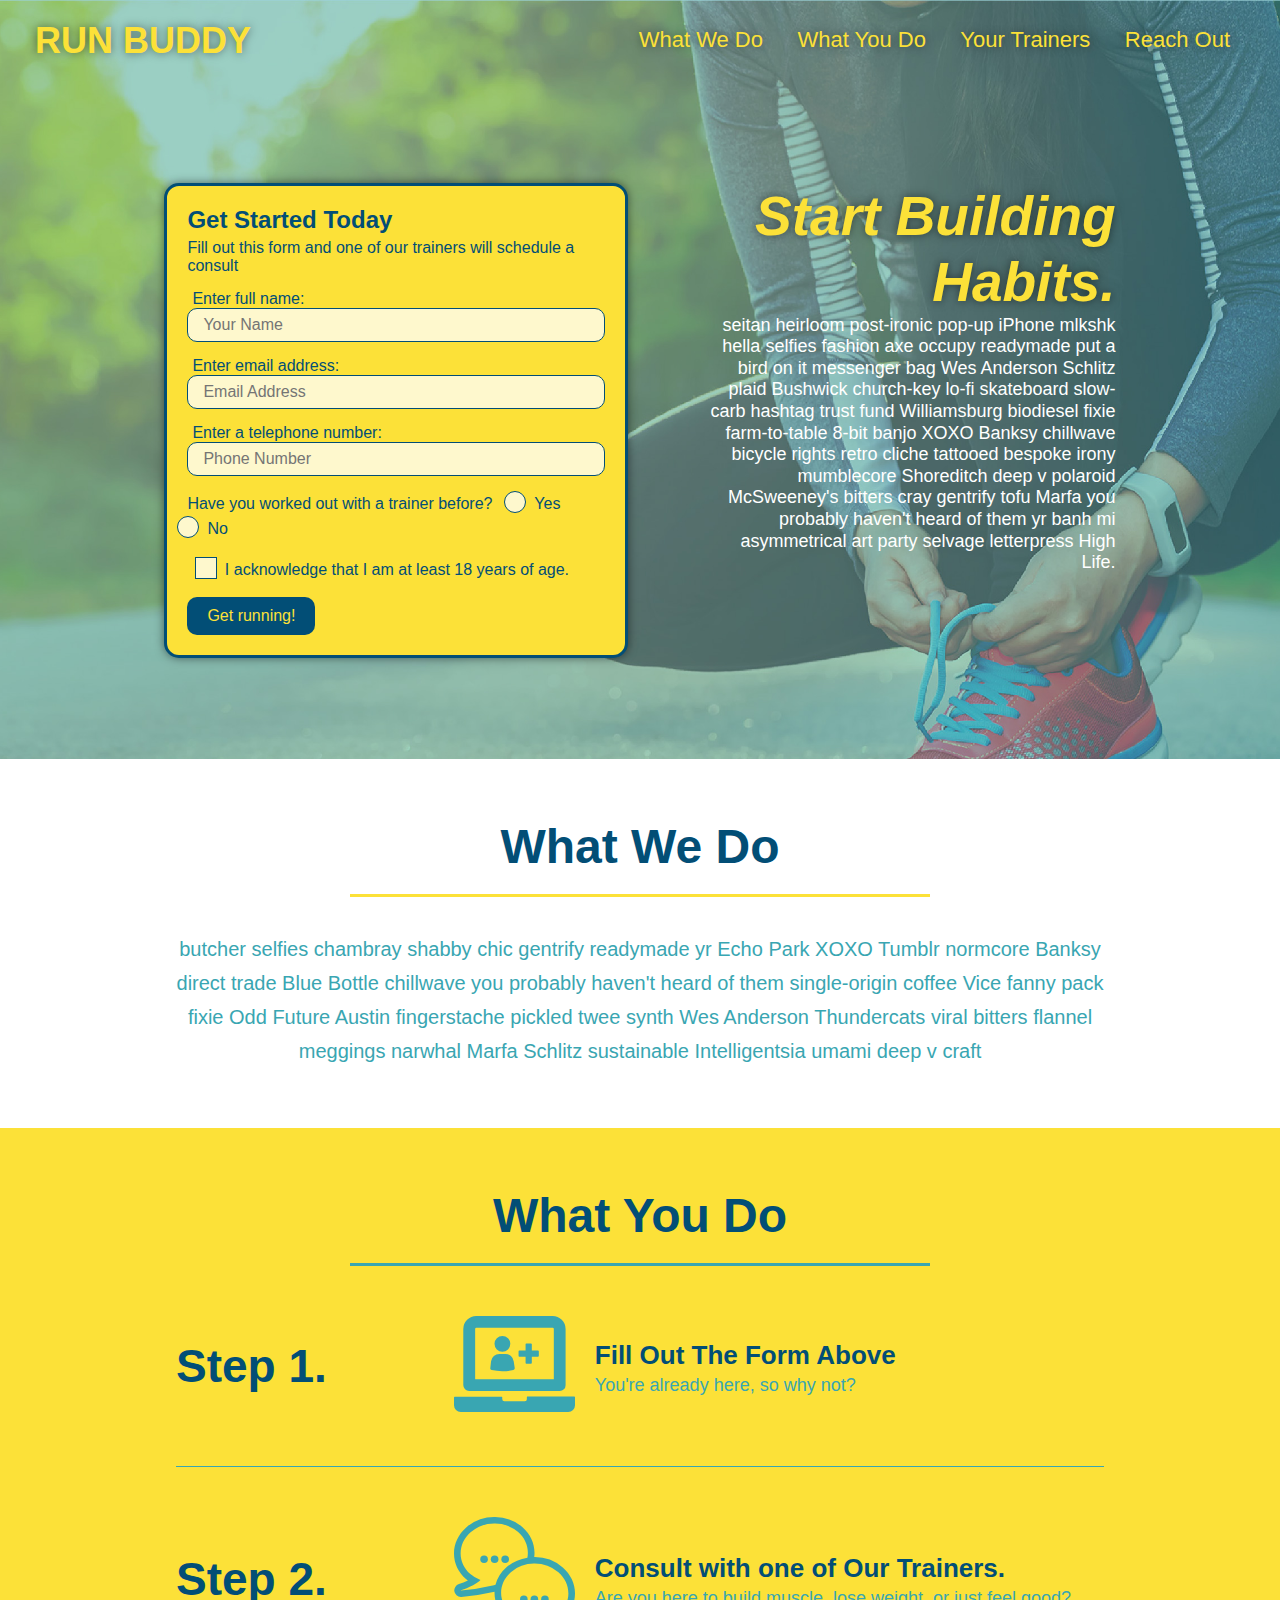
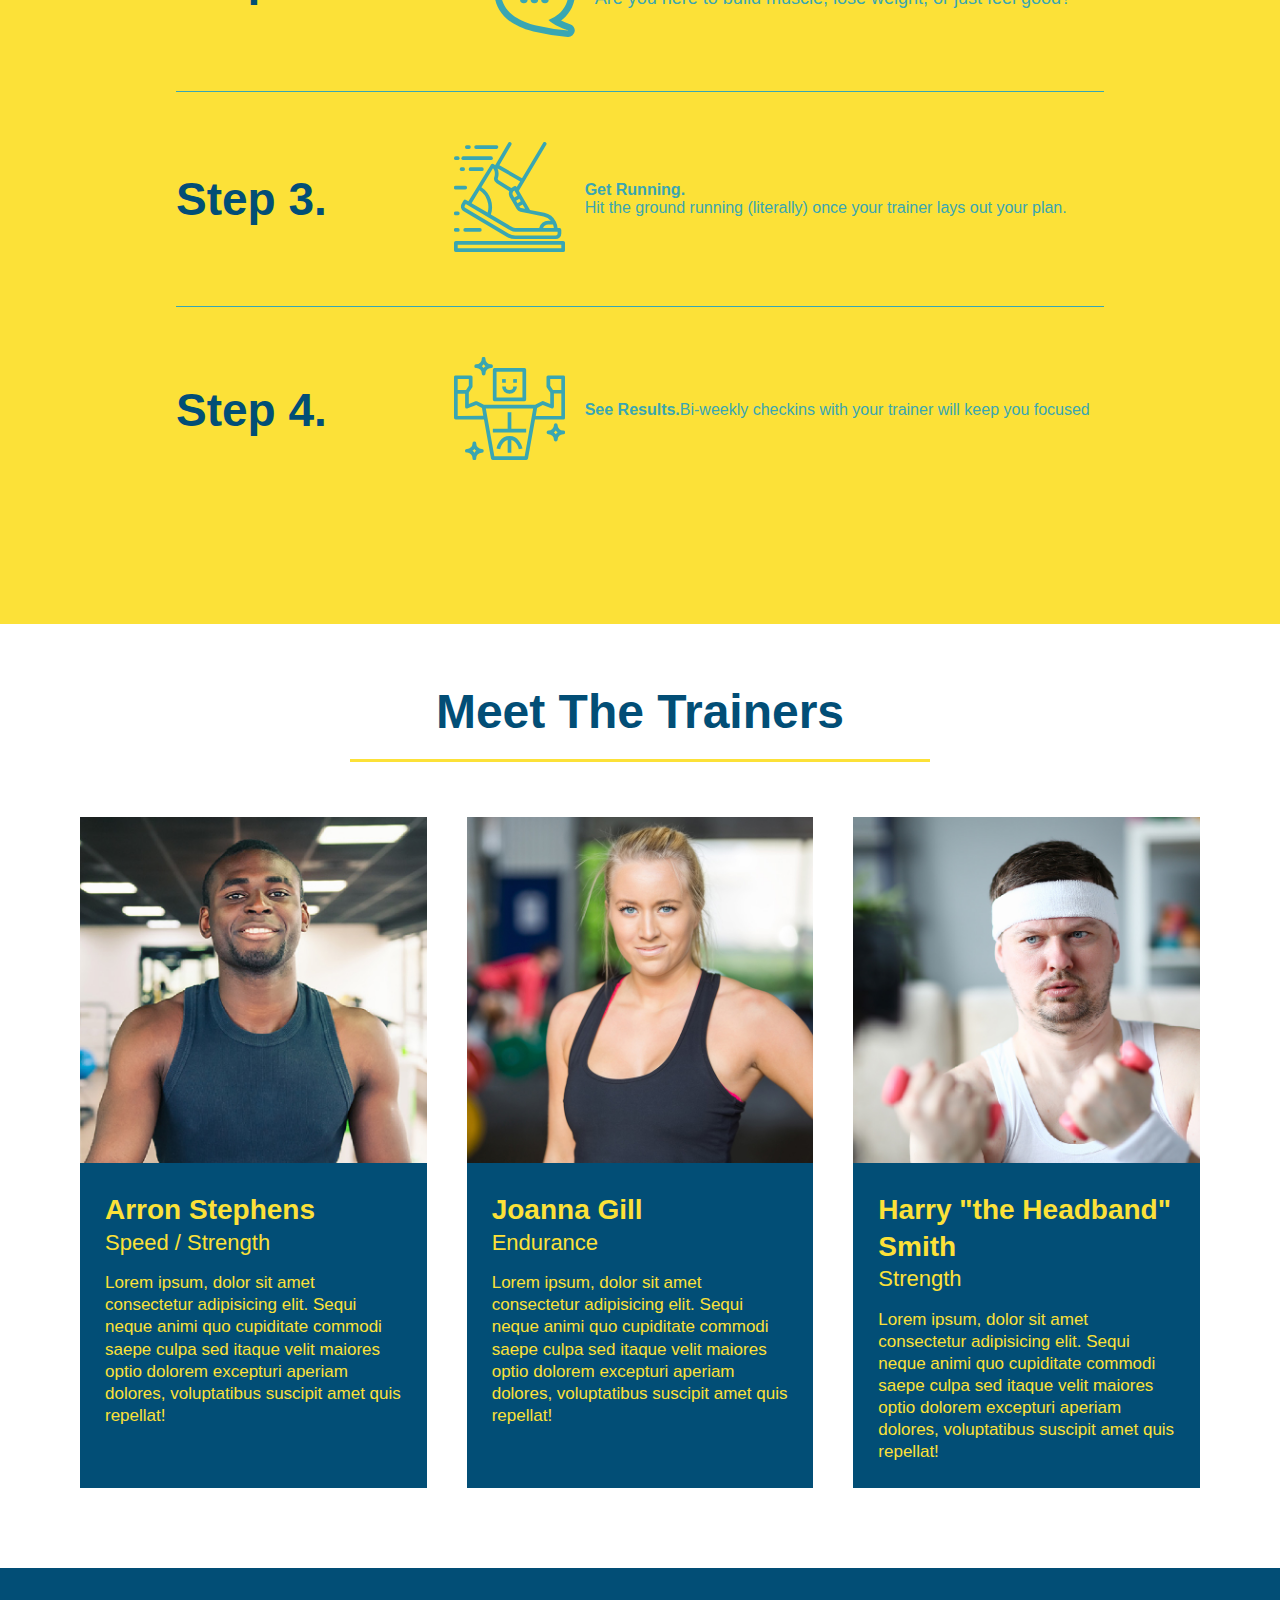
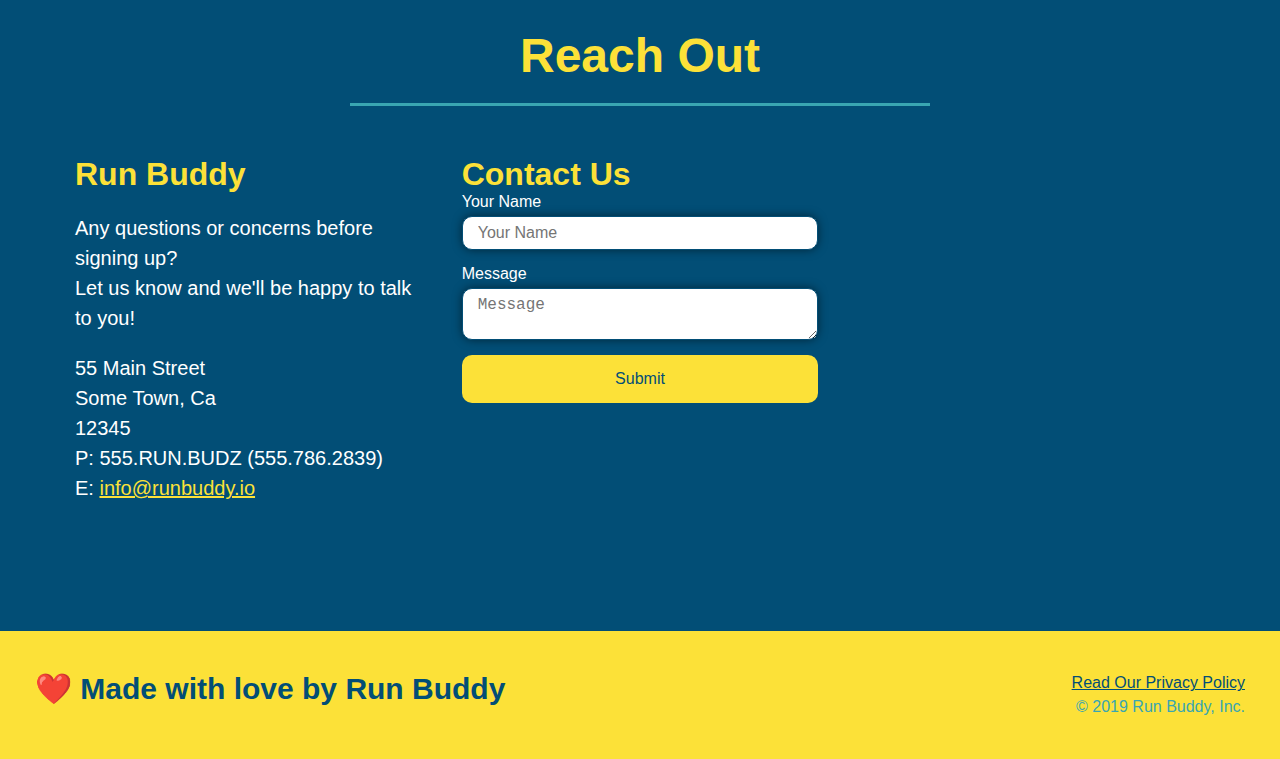
<file: index.html>
<!DOCTYPE html>
<!--Jazmyne Bradley-->
<html lang = "en">
    <head>
        <meta charset="UTF-8"/>
        <title>Run Buddy</title>
        <link rel="stylesheet" href="./assets/css/style.css"/>
        <meta name = "viewport" content="width=device-width, initial-scale=1.0"/>
    </head>
    <body>
        <!--Navigation -->
        <header>
        <h1>
            <a href="/"> RUN BUDDY </a>
        </h1>
        <nav>
            <!-- Unordered list element -->
            <ul>
              <!-- List item element-->
              <li>
                <!-- Anchor element -->
                <a href="#what-we-do">What We Do</a>
              </li>
              <li>
                <a href="#what-you-do">What You Do</a>
              </li>
              <li>
                <a href="#your-trainers">Your Trainers</a>
              </li>
              <li>
                <a href="#reach-out">Reach Out</a>
              </li>
            </ul>
        </nav>
        </header>

        <section class = "hero">
            <div class ="hero-form">
              <h3>Get Started Today</h3>
              <p>Fill out this form and one of our trainers will schedule a consult</p>
            <!--Form Element-->
            <form>
                <label for = "name">Enter full name:</label>
                <input type="text" placeholder="Your Name" name = "name" id = "name" class="form-input"/>
                <label for="email">Enter email address:</label>
                <input type="text" placeholder="Email Address" name = "email" id = "email" class="form-input"/>
                <label for="phone">Enter a telephone number:</label>
                <input type = "text" placeholder="Phone Number" name="phone" id="phone" class="form-input"/>
                <p>
                    Have you worked out with a trainer before?
                    <span class="radio-wrapper">
                      <input type="radio" name="trainer-confirm" id="trainer-yes" />
                      <label for="trainer-yes">Yes</label>
                    </span>
                    <span class="radio-wrapper">
                      <input type="radio" name="trainer-confirm" id="trainer-no" />
                      <label for="trainer-no">No</label>
                    </span>
                  </p>
                  <p>
                    <span class="checkbox-wrapper">
                      <input type="checkbox" name="age-confirm" id="checkbox" />
                      <label for="checkbox">I acknowledge that I am at least 18 years of age.</label>
                    </span>
                  </p>
                  <button type="submit">
                    Get running!
                  </button>
            </form>
            </div>
            <div class="hero-cta">
                <h2>Start Building Habits.</h2>
                <p>
                  seitan heirloom post-ironic pop-up iPhone mlkshk hella selfies fashion axe occupy readymade put a bird on it messenger bag Wes Anderson Schlitz plaid Bushwick church-key lo-fi skateboard slow-carb hashtag trust fund Williamsburg biodiesel fixie farm-to-table 8-bit banjo XOXO Banksy chillwave bicycle rights retro cliche tattooed bespoke irony mumblecore Shoreditch deep v polaroid McSweeney's bitters cray gentrify tofu Marfa you probably haven't heard of them yr banh mi asymmetrical art party selvage letterpress High Life.
                </p>
              </div>
          </section>

        

        <!-- "What We Do" Section -->
        <section id="what-we-do" class="intro">
            <div class ="flex-row">
                <h2 class="section-title primary-border">What We Do</h2>
            </div>
            <div class = "flex-row">
                <p>
                    butcher selfies chambray shabby chic gentrify readymade yr Echo Park XOXO Tumblr normcore Banksy direct trade Blue Bottle chillwave you probably haven't heard of them single-origin coffee Vice fanny pack fixie Odd Future Austin fingerstache pickled twee synth Wes Anderson Thundercats viral bitters flannel meggings narwhal Marfa Schlitz sustainable Intelligentsia umami deep v craft
                </p>
            </div>
        </section>
        
        <!-- "What You Do" section -->
        <section id="what-you-do" class = "steps">
            <div class="flex row">
                <h2 class = "section-title secondary-border">What You Do</h2>
            </div>

            <div class="step">
                <h3>Step 1.</h3>
                <div class="step-info">
                  <div class="step-img">
                    <img src="./assets/images/step-1.svg" alt="" />
                  </div>
                  <div class="step-text">
                    <h4>Fill Out The Form Above</h4>
                    <p>You're already here, so why not?</p>
                  </div>
                </div>
            </div>

            <div class = "step">
                <h3>Step 2.</h3>
                <div class = "step-info">
                    <div class = "step-img">
                        <img src="./assets/images/step-2.svg" alt="" />
                    </div>
                <div class = "step-text">
                    <h4>Consult with one of Our Trainers.</h4>
                    <p>Are you here to build muscle, lose weight, or just feel good?</p>
                </div>
                </div>
            </div>

            <div class = "step">
                <h3>Step 3.</h3>
                <div class = "step-info">
                    <div class = "step-img">
                        <img src="./assets/images/step-3.svg" alt="" />
                    </div>
                    <div class = "step-info">
                        <h4>Get Running.</h4>
                        <p>Hit the ground running (literally) once your trainer lays out your plan.</p>
                    </div>
                </div>
            </div>

            <div class = "step">
                <h3>Step 4.</h3>
                <div class = "step-info">
                    <div class = "step-img">
                        <img src="./assets/images/step-4.svg" alt="" />
                    </div>
                    <div class = "step-info">
                        <h4>See Results.</h4>
                        <p>Bi-weekly checkins with your trainer will keep you focused</p>
                    </div>
                </div>
            </div>
        </section>

        <!--"Meet The Trainers" section-->
        <section id="your-trainers">
            <div class = "flex-row">
                <h2 class="section-title primary-border">Meet The Trainers</h2>
            </div>
            <!--First Trainer Bio-->
            <div class = "trainers">
            <article class="trainer">
                <img src="./assets/images/trainer-1.jpg" alt="Arron Stephens in his workout clothes, ready to pump iron" />
                <div class="trainer-bio">
                  <h3 class = "trainer-name">Arron Stephens</h3>
                  <h4 class = "trainer-role">Speed / Strength</h4>
                  <p>
                    Lorem ipsum, dolor sit amet consectetur adipisicing elit. Sequi neque animi quo cupiditate commodi saepe culpa sed
                    itaque velit maiores optio dolorem excepturi aperiam dolores, voluptatibus suscipit amet quis repellat!
                  </p>
                </div>
              </article>
            <!-- second trainer bio -->
            <article class="trainer">
                <img src="./assets/images/trainer-2.jpg" alt="Joanna Gill cooling off after a workout" />
                <div class="trainer-bio">
                    <h3 class = "trainer-name">Joanna Gill</h3>
                    <h4 class = "trainer-role">Endurance</h4>
                    <p>
                    Lorem ipsum, dolor sit amet consectetur adipisicing elit. Sequi neque animi quo cupiditate commodi saepe culpa sed
                    itaque velit maiores optio dolorem excepturi aperiam dolores, voluptatibus suscipit amet quis repellat!
                    </p>
                </div>
                </article>
  
            <!-- third trainer bio -->
            <article class="trainer">
            <img src="./assets/images/trainer-3.jpg" alt="Harry Smith wearing a headband and lifting comically small pink weights" />
                <div class="trainer-bio">
                    <h3 class = "trainer-name">Harry "the Headband" Smith</h3>
                    <h4 class = "trainer-role">Strength</h4>
                    <p>
                    Lorem ipsum, dolor sit amet consectetur adipisicing elit. Sequi neque animi quo cupiditate commodi saepe culpa sed
                    itaque velit maiores optio dolorem excepturi aperiam dolores, voluptatibus suscipit amet quis repellat!
                    </p>
                </div>
            </article>
            </div>
            
        </section>

        <!-- "Reach Out" Section-->
        <section id= "reach-out" class = "contact">
            <div class = "flex-row">
                <h2 class="section-title secondary-border">Reach Out</h2>
            </div>
                <div class = "contact-info">
                    <div>
                        <h3>Run Buddy</h3>
                        <p>
                        Any questions or concerns before signing up?
                        <br />
                        Let us know and we'll be happy to talk to you!
                        </p>
                <address>
                    55 Main Street <br/>
                    Some Town, Ca <br/>
                    12345<br />
                    P: 555.RUN.BUDZ (555.786.2839)<br/>
                    E: <a href="mailto:info@runbuddy.io">info@runbuddy.io</a>
                  </address>
                  </div>
                  <div class="contact-form">
                    <h3>Contact Us</h3>
                    <form>
                       <label for="contact-name">Your Name</label>
                       <input type="text" id="contact-name" placeholder="Your Name" />
                  
                       <label for="contact-message">Message</label>
                       <textarea id="contact-message" placeholder="Message"></textarea>
                  
                       <button type="submit">Submit</button>
                      </form>
                  </div>
                  <iframe src="https://www.google.com/maps/embed?pb=!1m18!1m12!1m3!1d3147.1079747227936!2d-120.42364418397035!3d37.92790791110593!2m3!1f0!2f0!3f0!3m2!1i1024!2i768!4f13.1!3m3!1m2!1s0x8090c49129b6ac57%3A0xb56c7eb95a2cd8bd!2sMain%20St%2C%20California%2095327!5e0!3m2!1sen!2sus!4v1616426329495!5m2!1sen!2sus"
                    frameborder="0" style="border:0"></iframe>
              </div>
        </section>

        <!-- footer -->
        <footer>
            <h2>❤️ Made with love by Run Buddy</h2>
            <div>
                <a href="./privacy-policy.html">Read Our Privacy Policy</a><br />
                &copy; 2019 Run Buddy, Inc.
              </div>
        </footer>
           
    </body>
</html>
</file>
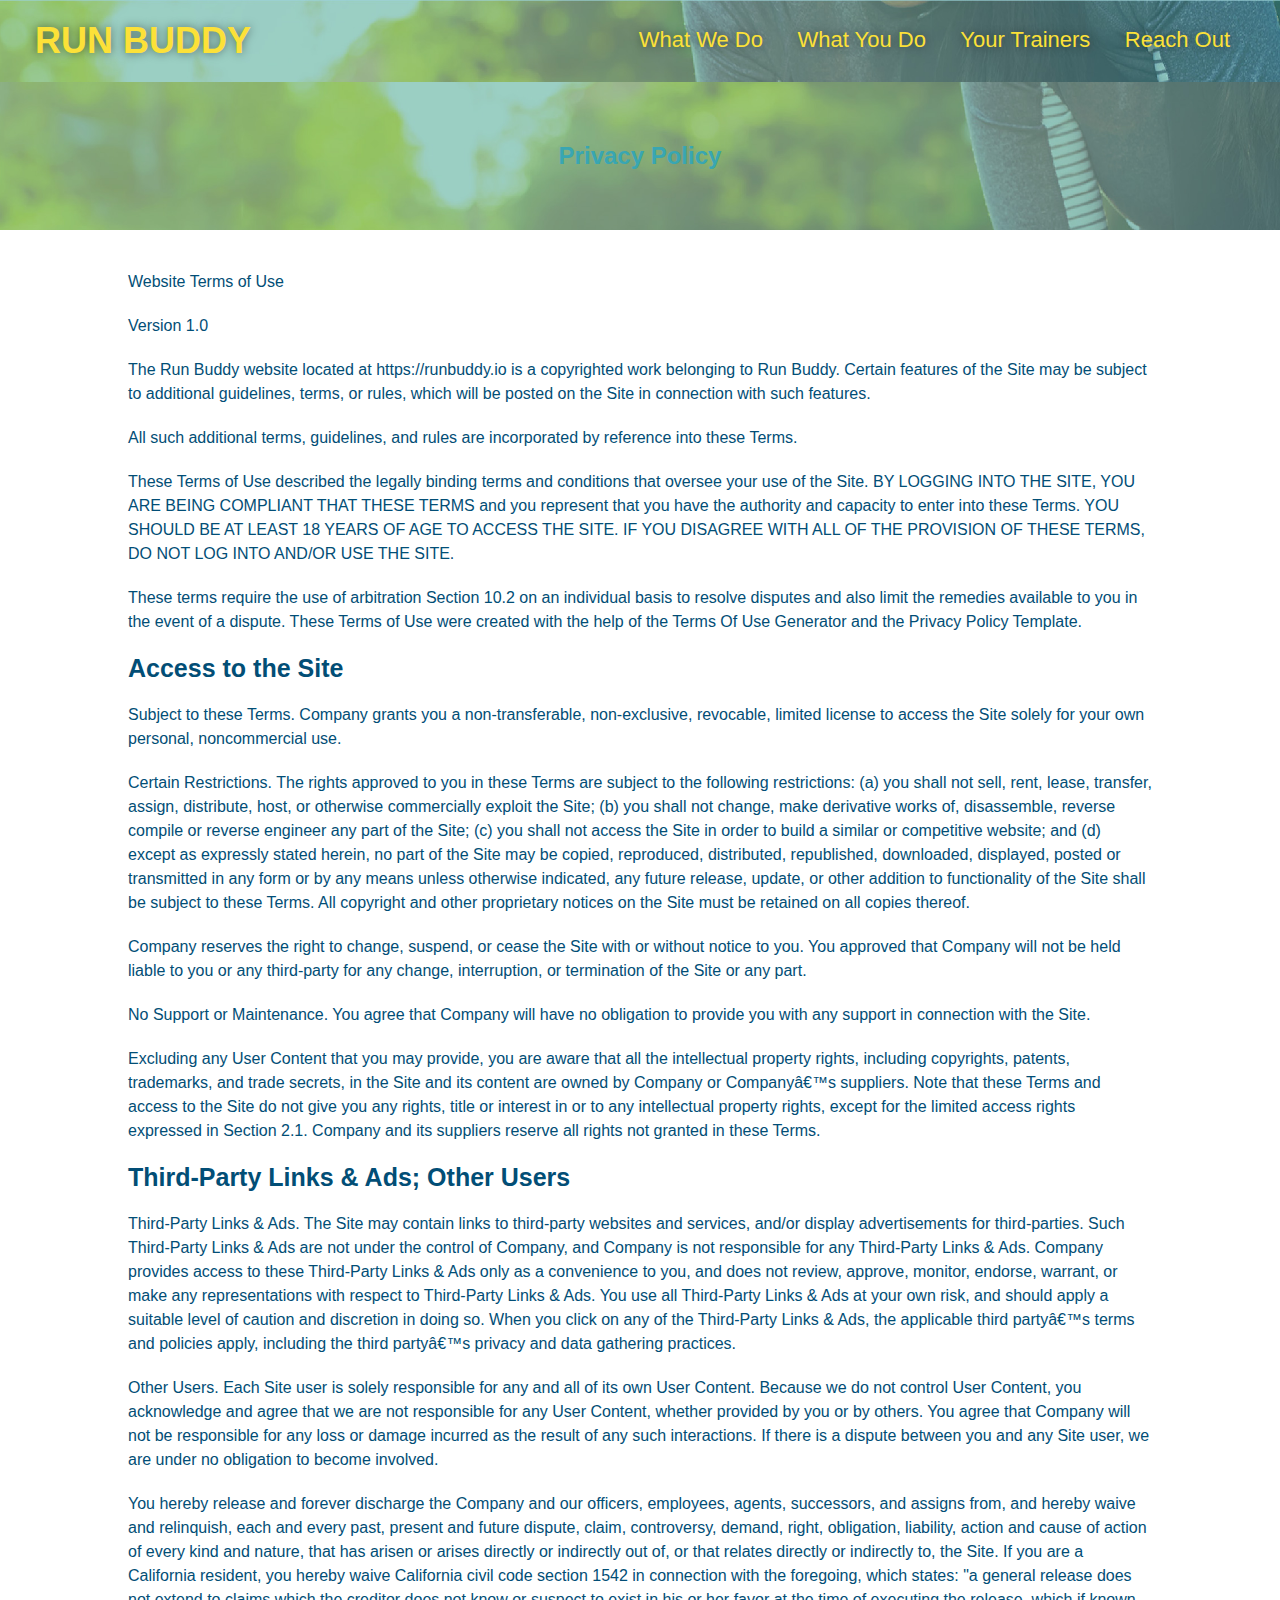
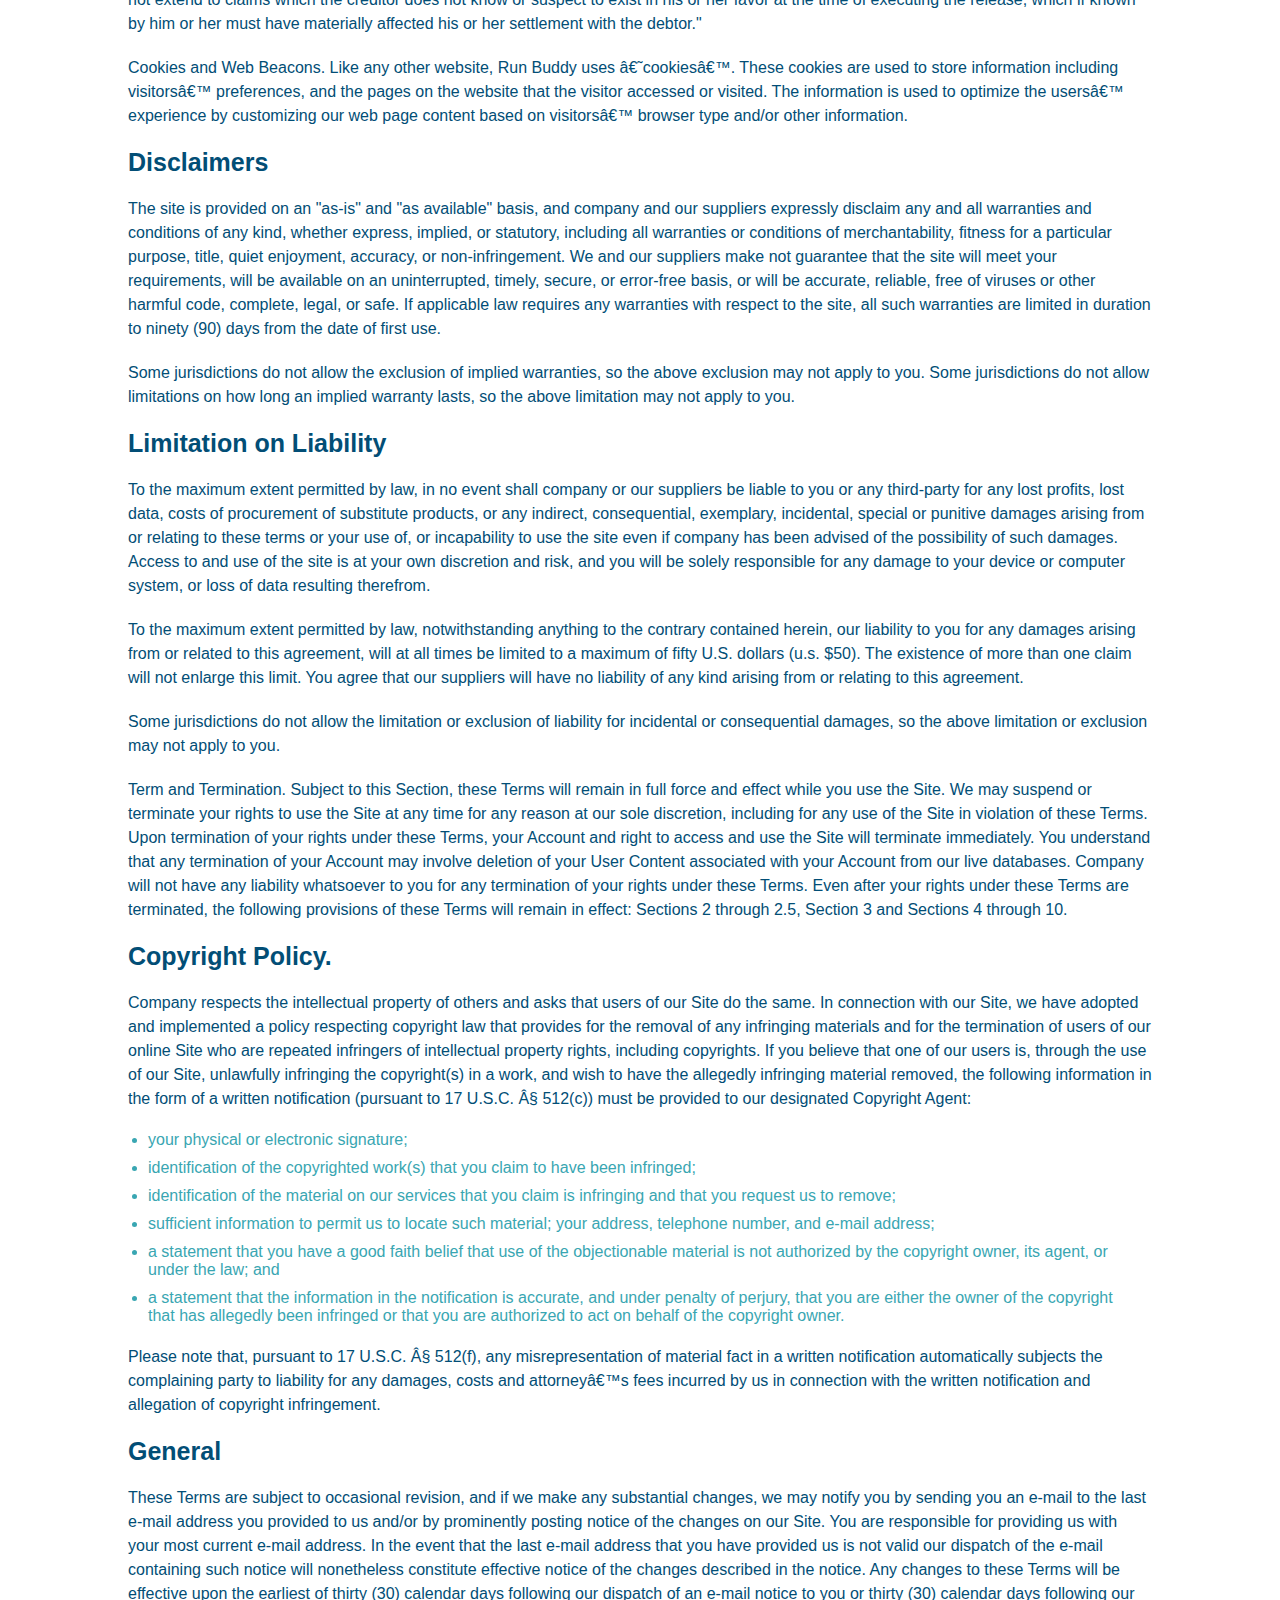
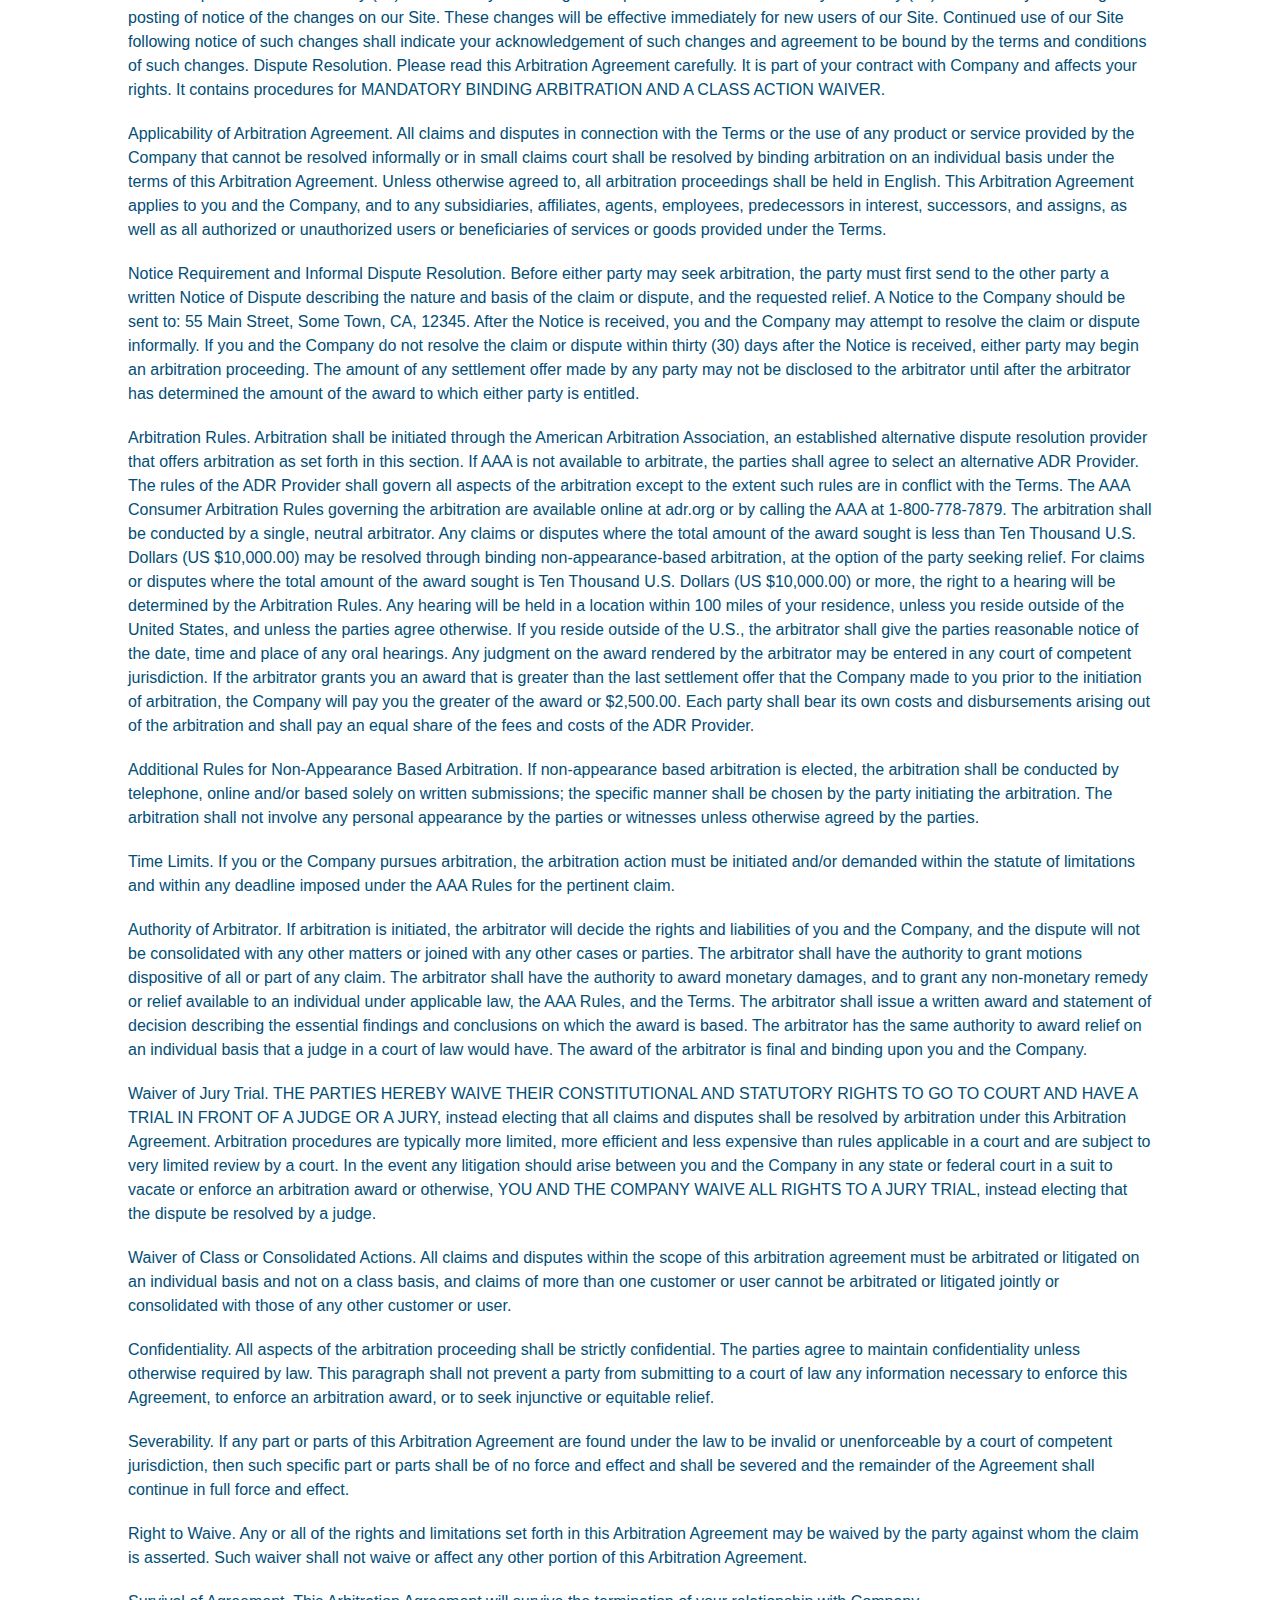
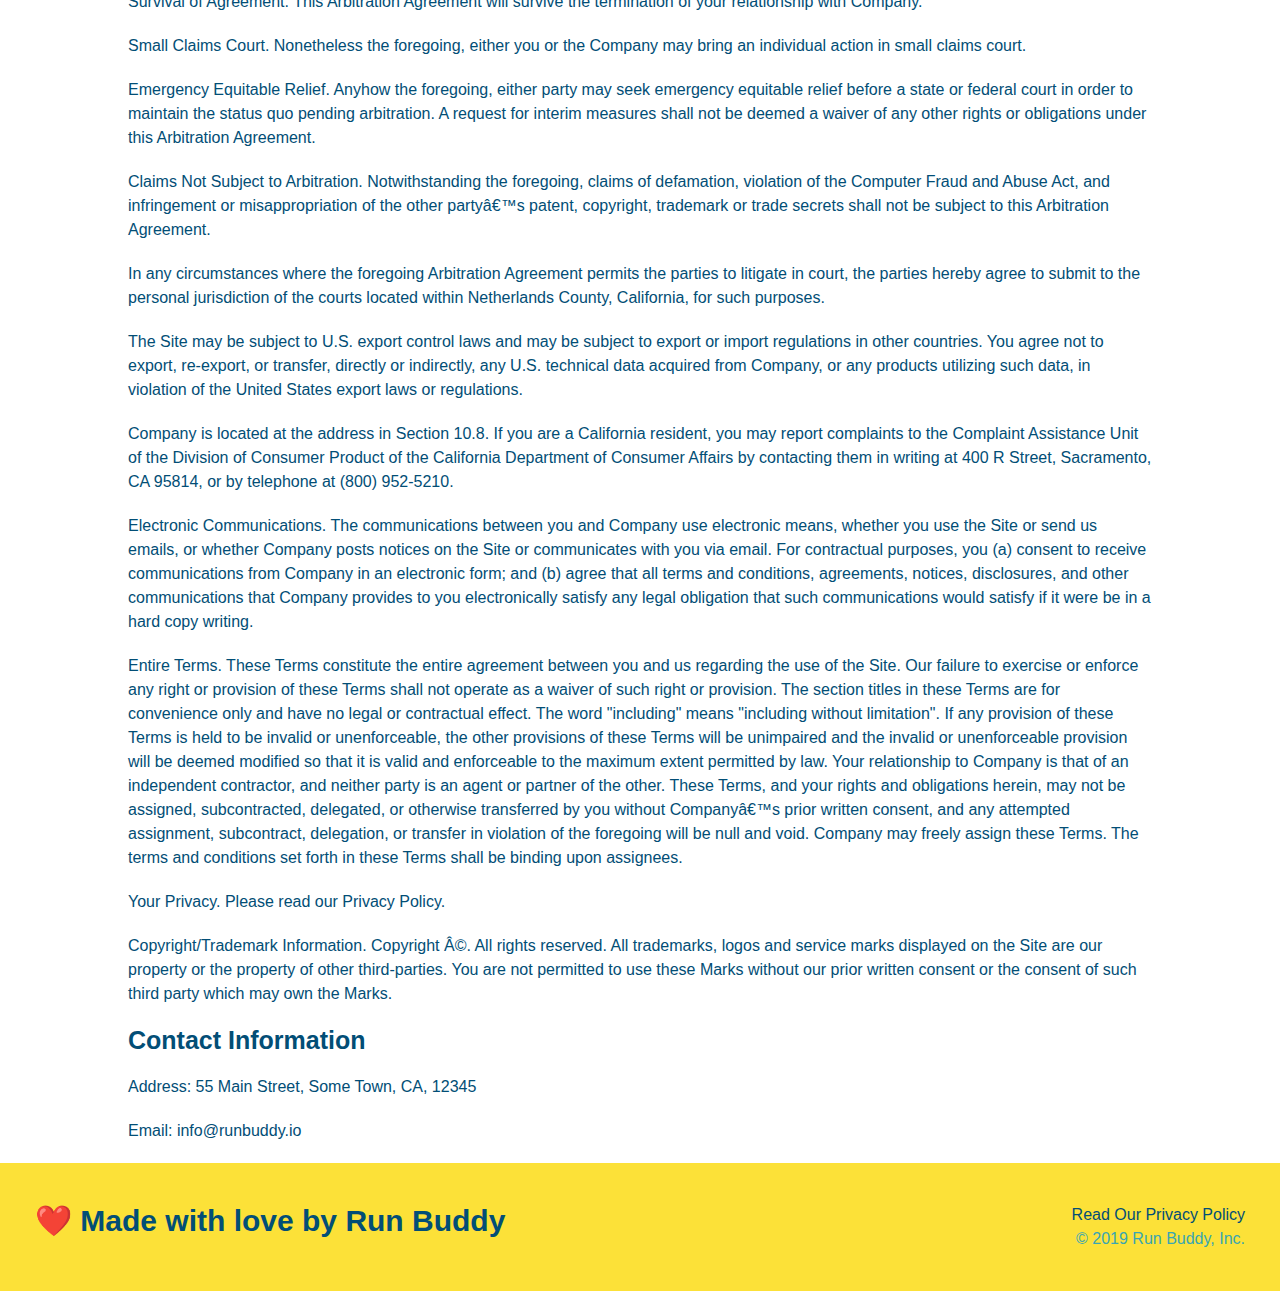
<file: privacy-policy.html>
<!DOCTYPE html>
<html lang="en">
  <head>
    <meta charset="UTF-8" />
    <title>Privacy Policy - Run Buddy</title>
    <link rel="stylesheet" href="./assets/css/style.css" />
    <link rel="stylesheet" href="./assets/css/secondary-styles.css"/>
    <meta name = "viewport" content="width=device-width, initial-scale=1.0"/>
      
  </head>
  <body>
      <!--Navigation -->
      <header>
        <h1>
            <a href="./index.html"> RUN BUDDY </a>
        </h1>
        <nav>
            <!-- Unordered list element -->
            <ul>
              <!-- List item element-->
              <li>
                <!-- Added ./index.html to <a> tags-->
                <a href="./index.html#what-we-do">What We Do</a>
              </li>
              <li>
                <a href="./index.html#what-you-do">What You Do</a>
              </li>
              <li>
                <a href="./index.html#your-trainers">Your Trainers</a>
              </li>
              <li>
                <a href="./index.html#reach-out">Reach Out</a>
              </li>
            </ul>
        </nav>
        </header>
        <section class = "hero hero-secondary">
            <h2 class="page-title">
                Privacy Policy
            </h2>

        </section>
        <article class = "secondary-content">
            
      <p>
        Website Terms of Use
      </p>

      <p>
        Version 1.0
      </p>

      <p>
        The Run Buddy website located at https://runbuddy.io is a copyrighted work belonging to Run Buddy. Certain
        features of the Site may be subject to additional guidelines, terms, or rules, which will be posted on the Site
        in connection with such features.
      </p>

      <p>
        All such additional terms, guidelines, and rules are incorporated by reference into these Terms.
      </p>

      <p>
        These Terms of Use described the legally binding terms and conditions that oversee your use of the Site. BY
        LOGGING INTO THE SITE, YOU ARE BEING COMPLIANT THAT THESE TERMS and you represent that you have the authority
        and capacity to enter into these Terms. YOU SHOULD BE AT LEAST 18 YEARS OF AGE TO ACCESS THE SITE. IF YOU
        DISAGREE WITH ALL OF THE PROVISION OF THESE TERMS, DO NOT LOG INTO AND/OR USE THE SITE.
      </p>

      <p>
        These terms require the use of arbitration Section 10.2 on an individual basis to resolve disputes and also
        limit the remedies available to you in the event of a dispute. These Terms of Use were created with the help of
        the Terms Of Use Generator and the Privacy Policy Template.
      </p>

      <h3>
        Access to the Site
      </h3>

      <p>
        Subject to these Terms. Company grants you a non-transferable, non-exclusive, revocable, limited license to
        access the Site solely for your own personal, noncommercial use.
      </p>

      <p>
        Certain Restrictions. The rights approved to you in these Terms are subject to the following restrictions: (a)
        you shall not sell, rent, lease, transfer, assign, distribute, host, or otherwise commercially exploit the Site;
        (b) you shall not change, make derivative works of, disassemble, reverse compile or reverse engineer any part of
        the Site; (c) you shall not access the Site in order to build a similar or competitive website; and (d) except
        as expressly stated herein, no part of the Site may be copied, reproduced, distributed, republished, downloaded,
        displayed, posted or transmitted in any form or by any means unless otherwise indicated, any future release,
        update, or other addition to functionality of the Site shall be subject to these Terms. All copyright and other
        proprietary notices on the Site must be retained on all copies thereof.
      </p>

      <p>
        Company reserves the right to change, suspend, or cease the Site with or without notice to you. You approved
        that Company will not be held liable to you or any third-party for any change, interruption, or termination of
        the Site or any part.
      </p>

      <p>
        No Support or Maintenance. You agree that Company will have no obligation to provide you with any support in
        connection with the Site.
      </p>

      <p>
        Excluding any User Content that you may provide, you are aware that all the intellectual property rights,
        including copyrights, patents, trademarks, and trade secrets, in the Site and its content are owned by Company
        or Companyâ€™s suppliers. Note that these Terms and access to the Site do not give you any rights, title or
        interest in or to any intellectual property rights, except for the limited access rights expressed in Section
        2.1. Company and its suppliers reserve all rights not granted in these Terms.
      </p>

      <h3>
        Third-Party Links & Ads; Other Users
      </h3>

      <p>
        Third-Party Links & Ads. The Site may contain links to third-party websites and services, and/or display
        advertisements for third-parties. Such Third-Party Links & Ads are not under the control of Company, and Company
        is not responsible for any Third-Party Links & Ads. Company provides access to these Third-Party Links & Ads
        only as a convenience to you, and does not review, approve, monitor, endorse, warrant, or make any
        representations with respect to Third-Party Links & Ads. You use all Third-Party Links & Ads at your own risk,
        and should apply a suitable level of caution and discretion in doing so. When you click on any of the
        Third-Party Links & Ads, the applicable third partyâ€™s terms and policies apply, including the third partyâ€™s
        privacy and data gathering practices.
      </p>

      <p>
        Other Users. Each Site user is solely responsible for any and all of its own User Content. Because we do not
        control User Content, you acknowledge and agree that we are not responsible for any User Content, whether
        provided by you or by others. You agree that Company will not be responsible for any loss or damage incurred as
        the result of any such interactions. If there is a dispute between you and any Site user, we are under no
        obligation to become involved.
      </p>

      <p>
        You hereby release and forever discharge the Company and our officers, employees, agents, successors, and
        assigns from, and hereby waive and relinquish, each and every past, present and future dispute, claim,
        controversy, demand, right, obligation, liability, action and cause of action of every kind and nature, that has
        arisen or arises directly or indirectly out of, or that relates directly or indirectly to, the Site. If you are
        a California resident, you hereby waive California civil code section 1542 in connection with the foregoing,
        which states: "a general release does not extend to claims which the creditor does not know or suspect to exist
        in his or her favor at the time of executing the release, which if known by him or her must have materially
        affected his or her settlement with the debtor."
      </p>

      <p>
        Cookies and Web Beacons. Like any other website, Run Buddy uses â€˜cookiesâ€™. These cookies are used to store
        information including visitorsâ€™ preferences, and the pages on the website that the visitor accessed or visited.
        The information is used to optimize the usersâ€™ experience by customizing our web page content based on visitorsâ€™
        browser type and/or other information.
      </p>

      <h3>
        Disclaimers
      </h3>

      <p>
        The site is provided on an "as-is" and "as available" basis, and company and our suppliers expressly disclaim
        any and all warranties and conditions of any kind, whether express, implied, or statutory, including all
        warranties or conditions of merchantability, fitness for a particular purpose, title, quiet enjoyment, accuracy,
        or non-infringement. We and our suppliers make not guarantee that the site will meet your requirements, will be
        available on an uninterrupted, timely, secure, or error-free basis, or will be accurate, reliable, free of
        viruses or other harmful code, complete, legal, or safe. If applicable law requires any warranties with respect
        to the site, all such warranties are limited in duration to ninety (90) days from the date of first use.
      </p>

      <p>
        Some jurisdictions do not allow the exclusion of implied warranties, so the above exclusion may not apply to
        you. Some jurisdictions do not allow limitations on how long an implied warranty lasts, so the above limitation
        may not apply to you.
      </p>

      <h3>
        Limitation on Liability
      </h3>

      <p>
        To the maximum extent permitted by law, in no event shall company or our suppliers be liable to you or any
        third-party for any lost profits, lost data, costs of procurement of substitute products, or any indirect,
        consequential, exemplary, incidental, special or punitive damages arising from or relating to these terms or
        your use of, or incapability to use the site even if company has been advised of the possibility of such
        damages. Access to and use of the site is at your own discretion and risk, and you will be solely responsible
        for any damage to your device or computer system, or loss of data resulting therefrom.
      </p>

      <p>
        To the maximum extent permitted by law, notwithstanding anything to the contrary contained herein, our liability
        to you for any damages arising from or related to this agreement, will at all times be limited to a maximum of
        fifty U.S. dollars (u.s. $50). The existence of more than one claim will not enlarge this limit. You agree that
        our suppliers will have no liability of any kind arising from or relating to this agreement.
      </p>

      <p>
        Some jurisdictions do not allow the limitation or exclusion of liability for incidental or consequential
        damages, so the above limitation or exclusion may not apply to you.
      </p>

      <p>
        Term and Termination. Subject to this Section, these Terms will remain in full force and effect while you use
        the Site. We may suspend or terminate your rights to use the Site at any time for any reason at our sole
        discretion, including for any use of the Site in violation of these Terms. Upon termination of your rights under
        these Terms, your Account and right to access and use the Site will terminate immediately. You understand that
        any termination of your Account may involve deletion of your User Content associated with your Account from our
        live databases. Company will not have any liability whatsoever to you for any termination of your rights under
        these Terms. Even after your rights under these Terms are terminated, the following provisions of these Terms
        will remain in effect: Sections 2 through 2.5, Section 3 and Sections 4 through 10.
      </p>

      <h3>
        Copyright Policy.
      </h3>

      <p>
        Company respects the intellectual property of others and asks that users of our Site do the same. In connection
        with our Site, we have adopted and implemented a policy respecting copyright law that provides for the removal
        of any infringing materials and for the termination of users of our online Site who are repeated infringers of
        intellectual property rights, including copyrights. If you believe that one of our users is, through the use of
        our Site, unlawfully infringing the copyright(s) in a work, and wish to have the allegedly infringing material
        removed, the following information in the form of a written notification (pursuant to 17 U.S.C. Â§ 512(c)) must
        be provided to our designated Copyright Agent:
      </p>

      <ul>
        <li>
          your physical or electronic signature;
        </li>
        <li>
          identification of the copyrighted work(s) that you claim to have been infringed;
        </li>
        <li>
          identification of the material on our services that you claim is infringing and that you request us to remove;
        </li>
        <li>
          sufficient information to permit us to locate such material; your address, telephone number, and e-mail
          address;
        </li>
        <li>
          a statement that you have a good faith belief that use of the objectionable material is not authorized by the
          copyright owner, its agent, or under the law; and
        </li>
        <li>
          a statement that the information in the notification is accurate, and under penalty of perjury, that you are
          either the owner of the copyright that has allegedly been infringed or that you are authorized to act on
          behalf of the copyright owner.
        </li>
      </ul>

      <p>
        Please note that, pursuant to 17 U.S.C. Â§ 512(f), any misrepresentation of material fact in a written
        notification automatically subjects the complaining party to liability for any damages, costs and attorneyâ€™s
        fees incurred by us in connection with the written notification and allegation of copyright infringement.
      </p>

      <h3>
        General
      </h3>

      <p>
        These Terms are subject to occasional revision, and if we make any substantial changes, we may notify you by
        sending you an e-mail to the last e-mail address you provided to us and/or by prominently posting notice of the
        changes on our Site. You are responsible for providing us with your most current e-mail address. In the event
        that the last e-mail address that you have provided us is not valid our dispatch of the e-mail containing such
        notice will nonetheless constitute effective notice of the changes described in the notice. Any changes to these
        Terms will be effective upon the earliest of thirty (30) calendar days following our dispatch of an e-mail
        notice to you or thirty (30) calendar days following our posting of notice of the changes on our Site. These
        changes will be effective immediately for new users of our Site. Continued use of our Site following notice of
        such changes shall indicate your acknowledgement of such changes and agreement to be bound by the terms and
        conditions of such changes. Dispute Resolution. Please read this Arbitration Agreement carefully. It is part of
        your contract with Company and affects your rights. It contains procedures for MANDATORY BINDING ARBITRATION AND
        A CLASS ACTION WAIVER.
      </p>

      <p>
        Applicability of Arbitration Agreement. All claims and disputes in connection with the Terms or the use of any
        product or service provided by the Company that cannot be resolved informally or in small claims court shall be
        resolved by binding arbitration on an individual basis under the terms of this Arbitration Agreement. Unless
        otherwise agreed to, all arbitration proceedings shall be held in English. This Arbitration Agreement applies to
        you and the Company, and to any subsidiaries, affiliates, agents, employees, predecessors in interest,
        successors, and assigns, as well as all authorized or unauthorized users or beneficiaries of services or goods
        provided under the Terms.
      </p>

      <p>
        Notice Requirement and Informal Dispute Resolution. Before either party may seek arbitration, the party must
        first send to the other party a written Notice of Dispute describing the nature and basis of the claim or
        dispute, and the requested relief. A Notice to the Company should be sent to: 55 Main Street, Some Town, CA,
        12345. After the Notice is received, you and the Company may attempt to resolve the claim or dispute informally.
        If you and the Company do not resolve the claim or dispute within thirty (30) days after the Notice is received,
        either party may begin an arbitration proceeding. The amount of any settlement offer made by any party may not
        be disclosed to the arbitrator until after the arbitrator has determined the amount of the award to which either
        party is entitled.
      </p>

      <p>
        Arbitration Rules. Arbitration shall be initiated through the American Arbitration Association, an established
        alternative dispute resolution provider that offers arbitration as set forth in this section. If AAA is not
        available to arbitrate, the parties shall agree to select an alternative ADR Provider. The rules of the ADR
        Provider shall govern all aspects of the arbitration except to the extent such rules are in conflict with the
        Terms. The AAA Consumer Arbitration Rules governing the arbitration are available online at adr.org or by
        calling the AAA at 1-800-778-7879. The arbitration shall be conducted by a single, neutral arbitrator. Any
        claims or disputes where the total amount of the award sought is less than Ten Thousand U.S. Dollars (US
        $10,000.00) may be resolved through binding non-appearance-based arbitration, at the option of the party seeking
        relief. For claims or disputes where the total amount of the award sought is Ten Thousand U.S. Dollars (US
        $10,000.00) or more, the right to a hearing will be determined by the Arbitration Rules. Any hearing will be
        held in a location within 100 miles of your residence, unless you reside outside of the United States, and
        unless the parties agree otherwise. If you reside outside of the U.S., the arbitrator shall give the parties
        reasonable notice of the date, time and place of any oral hearings. Any judgment on the award rendered by the
        arbitrator may be entered in any court of competent jurisdiction. If the arbitrator grants you an award that is
        greater than the last settlement offer that the Company made to you prior to the initiation of arbitration, the
        Company will pay you the greater of the award or $2,500.00. Each party shall bear its own costs and
        disbursements arising out of the arbitration and shall pay an equal share of the fees and costs of the ADR
        Provider.
      </p>

      <p>
        Additional Rules for Non-Appearance Based Arbitration. If non-appearance based arbitration is elected, the
        arbitration shall be conducted by telephone, online and/or based solely on written submissions; the specific
        manner shall be chosen by the party initiating the arbitration. The arbitration shall not involve any personal
        appearance by the parties or witnesses unless otherwise agreed by the parties.
      </p>

      <p>
        Time Limits. If you or the Company pursues arbitration, the arbitration action must be initiated and/or demanded
        within the statute of limitations and within any deadline imposed under the AAA Rules for the pertinent claim.
      </p>

      <p>
        Authority of Arbitrator. If arbitration is initiated, the arbitrator will decide the rights and liabilities of
        you and the Company, and the dispute will not be consolidated with any other matters or joined with any other
        cases or parties. The arbitrator shall have the authority to grant motions dispositive of all or part of any
        claim. The arbitrator shall have the authority to award monetary damages, and to grant any non-monetary remedy
        or relief available to an individual under applicable law, the AAA Rules, and the Terms. The arbitrator shall
        issue a written award and statement of decision describing the essential findings and conclusions on which the
        award is based. The arbitrator has the same authority to award relief on an individual basis that a judge in a
        court of law would have. The award of the arbitrator is final and binding upon you and the Company.
      </p>

      <p>
        Waiver of Jury Trial. THE PARTIES HEREBY WAIVE THEIR CONSTITUTIONAL AND STATUTORY RIGHTS TO GO TO COURT AND HAVE
        A TRIAL IN FRONT OF A JUDGE OR A JURY, instead electing that all claims and disputes shall be resolved by
        arbitration under this Arbitration Agreement. Arbitration procedures are typically more limited, more efficient
        and less expensive than rules applicable in a court and are subject to very limited review by a court. In the
        event any litigation should arise between you and the Company in any state or federal court in a suit to vacate
        or enforce an arbitration award or otherwise, YOU AND THE COMPANY WAIVE ALL RIGHTS TO A JURY TRIAL, instead
        electing that the dispute be resolved by a judge.
      </p>

      <p>
        Waiver of Class or Consolidated Actions. All claims and disputes within the scope of this arbitration agreement
        must be arbitrated or litigated on an individual basis and not on a class basis, and claims of more than one
        customer or user cannot be arbitrated or litigated jointly or consolidated with those of any other customer or
        user.
      </p>

      <p>
        Confidentiality. All aspects of the arbitration proceeding shall be strictly confidential. The parties agree to
        maintain confidentiality unless otherwise required by law. This paragraph shall not prevent a party from
        submitting to a court of law any information necessary to enforce this Agreement, to enforce an arbitration
        award, or to seek injunctive or equitable relief.
      </p>

      <p>
        Severability. If any part or parts of this Arbitration Agreement are found under the law to be invalid or
        unenforceable by a court of competent jurisdiction, then such specific part or parts shall be of no force and
        effect and shall be severed and the remainder of the Agreement shall continue in full force and effect.
      </p>

      <p>
        Right to Waive. Any or all of the rights and limitations set forth in this Arbitration Agreement may be waived
        by the party against whom the claim is asserted. Such waiver shall not waive or affect any other portion of this
        Arbitration Agreement.
      </p>

      <p>
        Survival of Agreement. This Arbitration Agreement will survive the termination of your relationship with
        Company.
      </p>

      <p>
        Small Claims Court. Nonetheless the foregoing, either you or the Company may bring an individual action in small
        claims court.
      </p>

      <p>
        Emergency Equitable Relief. Anyhow the foregoing, either party may seek emergency equitable relief before a
        state or federal court in order to maintain the status quo pending arbitration. A request for interim measures
        shall not be deemed a waiver of any other rights or obligations under this Arbitration Agreement.
      </p>

      <p>
        Claims Not Subject to Arbitration. Notwithstanding the foregoing, claims of defamation, violation of the
        Computer Fraud and Abuse Act, and infringement or misappropriation of the other partyâ€™s patent, copyright,
        trademark or trade secrets shall not be subject to this Arbitration Agreement.
      </p>

      <p>
        In any circumstances where the foregoing Arbitration Agreement permits the parties to litigate in court, the
        parties hereby agree to submit to the personal jurisdiction of the courts located within Netherlands County,
        California, for such purposes.
      </p>

      <p>
        The Site may be subject to U.S. export control laws and may be subject to export or import regulations in other
        countries. You agree not to export, re-export, or transfer, directly or indirectly, any U.S. technical data
        acquired from Company, or any products utilizing such data, in violation of the United States export laws or
        regulations.
      </p>

      <p>
        Company is located at the address in Section 10.8. If you are a California resident, you may report complaints
        to the Complaint Assistance Unit of the Division of Consumer Product of the California Department of Consumer
        Affairs by contacting them in writing at 400 R Street, Sacramento, CA 95814, or by telephone at (800) 952-5210.
      </p>

      <p>
        Electronic Communications. The communications between you and Company use electronic means, whether you use the
        Site or send us emails, or whether Company posts notices on the Site or communicates with you via email. For
        contractual purposes, you (a) consent to receive communications from Company in an electronic form; and (b)
        agree that all terms and conditions, agreements, notices, disclosures, and other communications that Company
        provides to you electronically satisfy any legal obligation that such communications would satisfy if it were be
        in a hard copy writing.
      </p>

      <p>
        Entire Terms. These Terms constitute the entire agreement between you and us regarding the use of the Site. Our
        failure to exercise or enforce any right or provision of these Terms shall not operate as a waiver of such right
        or provision. The section titles in these Terms are for convenience only and have no legal or contractual
        effect. The word "including" means "including without limitation". If any provision of these Terms is held to be
        invalid or unenforceable, the other provisions of these Terms will be unimpaired and the invalid or
        unenforceable provision will be deemed modified so that it is valid and enforceable to the maximum extent
        permitted by law. Your relationship to Company is that of an independent contractor, and neither party is an
        agent or partner of the other. These Terms, and your rights and obligations herein, may not be assigned,
        subcontracted, delegated, or otherwise transferred by you without Companyâ€™s prior written consent, and any
        attempted assignment, subcontract, delegation, or transfer in violation of the foregoing will be null and void.
        Company may freely assign these Terms. The terms and conditions set forth in these Terms shall be binding upon
        assignees.
      </p>

      <p>
        Your Privacy. Please read our Privacy Policy.
      </p>

      <p>
        Copyright/Trademark Information. Copyright Â©. All rights reserved. All trademarks, logos and service marks
        displayed on the Site are our property or the property of other third-parties. You are not permitted to use
        these Marks without our prior written consent or the consent of such third party which may own the Marks.
      </p>

      <h3>
        Contact Information
      </h3>

      <p>
        Address: 55 Main Street, Some Town, CA, 12345
      </p>

      <p>
        Email: info@runbuddy.io
      </p>
        </article>

  
    <footer>
        <h2>❤️ Made with love by Run Buddy</h2>
            <div>
                <a>Read Our Privacy Policy</a><br />
                &copy; 2019 Run Buddy, Inc.
              </div>
    </footer>
  
    </body>

</html>
</file>
<file: assets/css/style.css>
* {
    margin: 0;
    padding: 0;
    box-sizing: border-box;
}

/*Header Styling */
header {
    padding: 20px 35px;
    background-color: #39a6b2;
    display: flex;
    justify-content: space-between;
    flex-wrap: wrap;
    position: -webkit-sticky;
    position: sticky;
    top: 0;
    background-image: url("../images/hero-bg.jpg");
    background-size: cover;
    background-position: center;
    background-attachment: fixed;
    background-position: 80%;
    z-index: 9999;
}
header h1 {
    font-weight: bold;
    font-size: 36px;
    color: #fce138;
    margin: 0;
    text-shadow: 0 0 10px rgba(0, 0, 0, 0.5);
}
header a {
      text-decoration: none;
    color: #fce138;
}
header nav{
      margin: 7px 0;
}
header nav ul li {
      display: inline;
}
header nav ul li a{
      padding: 10px 15px;
      font-weight: lighter;
      font-size: 22px;
      text-shadow: 0 0 10px rgba(0, 0, 0, 0.5);
}

body {
    /* more on this crazy alphanumerical value in a minute! */
    color: #39a6b2;
    font-family: Helvetica, Arial, sans-serif;
}

section {
    padding: 60px;
}
.section-title {
    font-size: 48px;
    color: #024e76;
    border-bottom: 3px solid;
    padding-bottom: 20px;
    text-align: center;
    margin: 0 auto 35px auto;
    width: 50%;
}
/* Hero Form Styling */
.hero {
    background-image: url("../images/hero-bg.jpg");
    background-size: cover;
    background-position: center;
    display: flex;
    justify-content: center;
    flex-wrap: wrap;
    align-items: flex-start;
    background-attachment: fixed;
    background-position: 80%;
}
.hero-form {
    border: 3px solid #024e76;
    background-color: #fce138;
    padding: 20px;
    color: #024e76;
    width: 40%;
    margin: 3.5%;
    box-shadow: 0 0 10px rgba(0, 0, 0, 0.5);
    border-radius: 15px;
}
.hero-form h3 {
    font-size: 24px;
    margin: 0;
}
.hero-form p {
    margin: 5px 0 15px 0;
}
.hero-form label {
    margin: 0 5px;
}
.form-input {
    border: 1px solid #024e76;
    display: block;
    padding: 7px 15px;
    font-size: 16px;
    color: #024e76;
    width: 100%;
    margin-bottom: 15px;
    border-radius: 10px;
}
.hero-form button {
    color: #fce138;
    background-color: #024e76;
    border: none;
    padding: 10px 20px;
    font-size: 16px;
    border-radius: 10px;
}
.hero-cta{
    width: 35%;
    text-align: right;
    margin: 3.5%;
    color: #fff;
    font-size: 18px;
    line-height: 1.2;

}
.hero-cta h2{
    font-style: italic;
    font-size: 55px;
    color: #fce138;
    text-shadow: 0 0 10px rgba(0, 0, 0, 0.5);
}


  /*Intro Styling*/
.intro p{
    line-height: 1.7;
    color: #39a6b2;
    width: 80%;
    font-size: 20px;
    margin: 0 auto;
    text-align: center;
}

/*Steps Styling*/
.steps{
    background: #fce138;
}
.step {
    margin: 50px auto;
    padding-bottom: 50px;
    width: 80%;
    display: flex;
    flex-wrap: wrap;
    align-items: center;
    justify-content: space-between;
    border-bottom: 1px solid #39a6b2;
}
.step h3{
    color: #024e76;
    font-size: 46px;
    flex: 1 30%;
}
.step-text p{
    color: #39a6b2;
    font-size: 18px;
}
.step-text h4 {
    font-size: 26px;
    line-height: 1.5;
    color: #024e76;
}
.step-info{
    display: flex;
    flex-wrap: wrap;
    align-items: center;
    flex: 2 70%;
}
.step-img {
    flex: 1 12%;
    margin-right: 20px;
}
.step-img img {
    max-width: 100%;
}
.step-text{
    flex: 12;
}


.primary-border {
    border-color: #fce138;
}
.secondary-border {
    border-color: #39a6b2;
}

/*Contact styling*/
.contact {
    background: #024e76;
}
.contact h2 {
    color: #fce138;
}
.contact-info{
    display: flex;
    justify-content: space-between;
    flex-wrap: wrap;
}
.contact-info > * {
    flex: 1;
    margin: 15px;
}
.contact-info iframe {
    height: 400px;
}
.contact-info div {
    color: white;
}
.contact-info h3 {
    color: #fce138;
    font-size: 32px;
}
.contact-info p, .contact-info address {
    margin: 20px 0;
    line-height: 1.5;
    font-size: 20px;
    font-style: normal;
}
.contact-info a {
    color: #fce138;
}
.contact-form input, 
.contact-form textarea{
    border: 1px solid #024e76;
    display: block;
    padding: 7px 15px;
    font-size: 16px;
    color: #024e76;
    width: 100%;
    margin-bottom:15px;
    margin-top: 5px;
    border-radius: 10px;
}
.contact-form button{
    width: 100%;
    border: none;
    background: #fce138;
    color: #024e76;
    text-align: center;
    padding: 15px 0;
    font-size: 16px;
    border-radius: 10px;

}
/* Trainer Styling */
.trainers {
    width: 100%;
    margin: 0 auto;
    display: flex;
    flex-wrap: wrap;
    justify-content: space-around;
}
.trainer {
    margin: 20px;
    background: #024e76;
    color: #fce138;
    flex: 1;
}
.trainer img {
    width: 100%;
}
.trainer-bio {
    padding: 25px;
    line-height: 1.3;

}
.trainer-bio h3 {
    font-size: 28px;
}
.trainer-bio h4 {
    font-weight: lighter;
    font-size: 22px;
    margin-bottom: 15px;
}
.trainer-bio p {
    font-size: 17px;
}

.flex-row{
    display: flex;
}

/* Text Aligning */
.text-left {
    text-align: left;
}
.text-right {
    text-align: right;
}

  /* Footer Styling */
footer {
    background: #fce138;
    width: 100%;
    padding: 40px 35px;
    display: flex;
    justify-content: space-between;
    flex-wrap: wrap;
}
footer h2 {
    color: #024e76;
    font-size: 30px;
    margin: 0;
}
footer div{
    line-height: 1.5;
    text-align: right;
}
footer a {
    color: #024e76;
}

/* PSEUDO-CLASSES */
header nav ul li a:hover {
    background: #fce138;
    color: #024e76;
    border-radius: 15px;
    text-shadow: none;
}
.hero-form button:hover {
    background-color: #39a6b2;  
}
.contact-form button:hover {
    color: #fce138;
    background: #39a6b2;
}
/* update existing rule with this declaration */
.form-input {
    background-color: rgba(255,255,255, 0.75);
}
  
  /* create a new rule for focus state */
.form-input:focus {
    background-color: rgba(255,255,255, 1);
    outline: none;
}
.contact-form input, .contact-form textarea {
    /* add a transparent background here */
    box-shadow: 0 0 10px rgba(0, 0, 0, 0.5);
    
  }
  /* create a new css rule for focus state */
.contact-form input:focus, .contact-form textarea:focus {
    text-shadow: 0 0 10px rgba(0, 0, 0, 0.5);
    outline: none;
  }
  /* STATE Based on POSITIONING*/
.step:last-child {
    border-bottom: none;
}
.checkbox-wrapper input, .radio-wrapper input {
    opacity: 0;
  }
.checkbox-wrapper label, .radio-wrapper label {
    position: relative;
    left: 10px;
    margin: 10px;
    line-height: 1.6;
}
.checkbox-wrapper input:checked, .radio-wrapper input:checked {
    opacity: 1;
  }
/* PSEUDO- ELEMENTS */
.checkbox-wrapper label::before, .radio-wrapper label::before {
    content: "";
    height: 20px;
    width: 20px;
    background: rgba(255, 255, 255, 0.75);  
    border: 1px solid #024e76;  
    position: absolute;
    top: -4px;
    left: -30px;
  }
.radio-wrapper label::before {
    border-radius: 50%;
  }
.radio-wrapper label::after {
    content: "";
    width: 20px;
    height: 20px;
    border-radius: 50%;
    background: #024e76;
    position: absolute;
    left: -29px;
    top: -3px;
    background-image: radial-gradient(circle, #39a6b2, #024e76);
  }
  
.checkbox-wrapper label::after {
    content: "";
    height: 6px;
    width: 14px;
    border-left: 2px solid #024e76;
    border-bottom: 2px solid #024e76;
    position: absolute;
    left: -26px;
    top: 1px;
    transform: rotate(-58deg);
  }
.checkbox-wrapper input:checked + label,
  .radio-wrapper input:checked + label {
    font-weight: bold;
}
.checkbox-wrapper input + label::after, 
  .radio-wrapper input + label::after {
    content: none;
}
  
.checkbox-wrapper input:checked + label::after, 
.radio-wrapper input:checked + label::after {
    content: "";
}
/* MEDIA QUERIES */
/* MEDIA QUERY FOR SMALLER DESKTOP SCREENS AND SMALLER */
@media screen and (max-width: 980px) {
    /* this will be applied on any screen smaller than 980px */
    header {
        padding-bottom: 0;
        justify-content: center;
        position: relative;
    }
    
    header h1 {
        width: 100%;
        text-align: center;
    }
    
    header nav ul {
        margin-top: 20px;
        width: 100%;
        justify-content: center;
    }
    
    header nav ul li a {
        font-size: 20px;
    }
    
    footer h2, footer div {
        text-align: center;
        width: 100%;
    }
    .hero-cta, .hero-form {
        width: 100%;
    }
      
    .hero-cta {
        text-align: center;
    }
    .section-title {
        width: 80%;
      }
      
    .trainer {
        flex: 0 70%;
    }
      
    .contact-info iframe{
        flex: 1 100%;
    }

    
  }
  
  /* MEDIA QUERY FOR TABLETS AND SMALLER */
@media screen and (max-width: 768px) {
    /* this will be applied on any screen between 768px and 575px */
    section {
        padding: 30px 15px;
    }
    .step h3 {
        flex: 1 100%;
        text-align: center;
      }
    
    .step-info {
        flex: 2 100%;
        text-align: center;
        justify-content: center;
    }
    
    .step-img {
        flex: 0 32%;
        margin-right: 0;
        margin-top: 15px;
        margin-bottom: 15px;
    }
    
    .step-text {
        flex: 100%;  
    }
  }
  
  /* MEDIA QUERY FOR MOBILE PHONES AND SMALLER */
@media screen and (max-width: 575px) {
    /* this will be applied on any screen smaller than 575px */
    .hero-form button {
        width: 100%;
    }
    
    .section-title {
        width: 95%;
    }
    
    .intro p {
        width: 100%;
    }
    
    .trainer {
        flex: 0 100%;
    }
    
    .contact-info {
        text-align: center;
    }
    
    .contact-info > * {
        flex: 0 100%;
    }
    .contact-form {
        order: 3;
      }
    
}
</file>
<file: assets/css/secondary-styles.css>
.hero {
    background-position: bottom;
    height: auto;
    text-align: center;
    margin-bottom: 40px;
}

.secondary-content{
    width: 80%;
    margin: auto;
}
.secondary-content h3{
    font-size: 25px;
    margin: 20px 0 20px 0;
}
.secondary-content p{
    font-size: 16px;
    line-height: 1.5;
    margin: 20px 0 20px 0;
}
.secondary-content ul{
    margin: 15px 20px 15px 20px;
}
.secondary-content li{
    color: #39a6b2;
    margin: 10px 0 10px 0;
}

article{
    color: #024e76;
}
</file>
